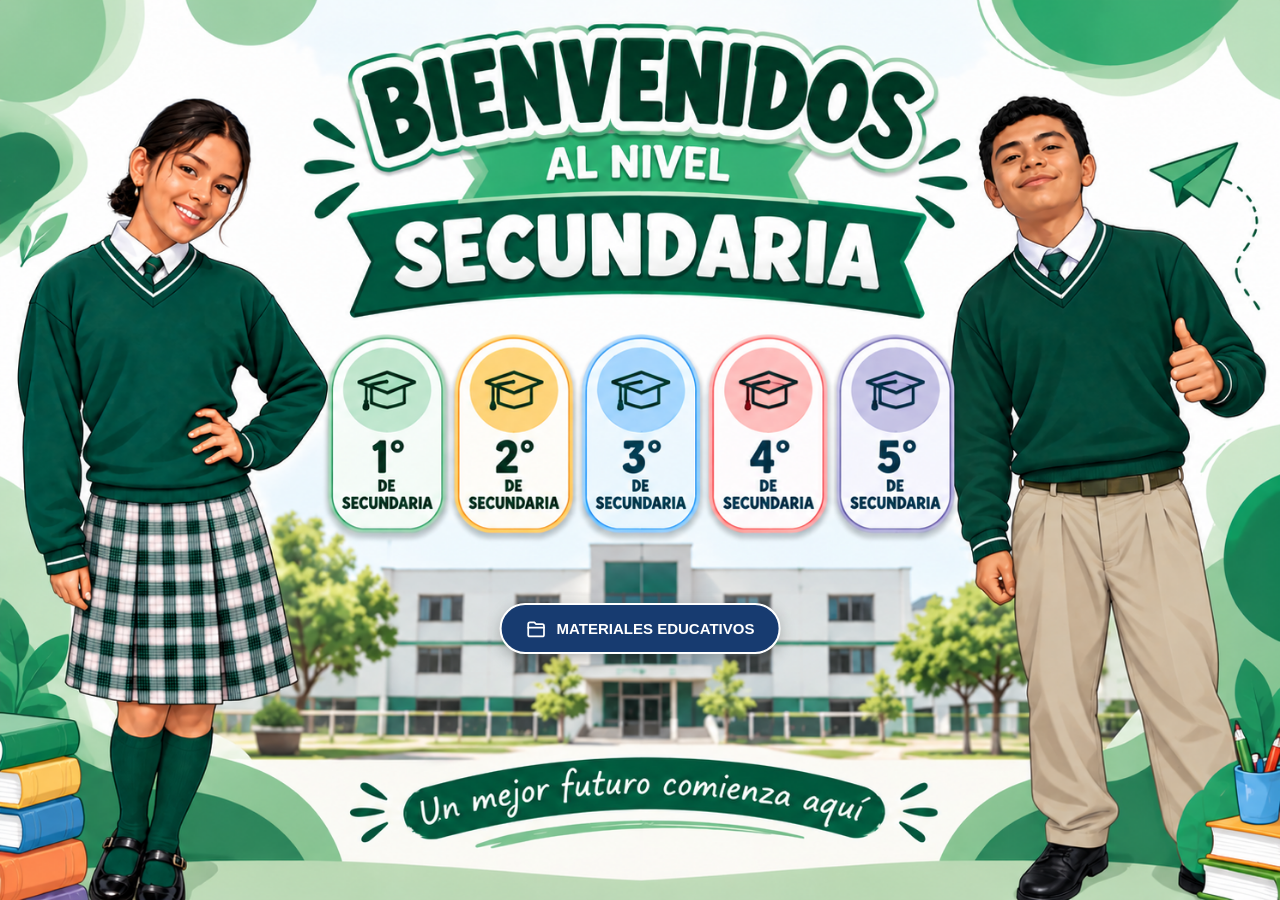
<file: secundaria.html>
<!DOCTYPE html>
<html lang="es">
<head>
<meta charset="UTF-8">
<meta name="viewport" content="width=device-width, initial-scale=1.0">
<title>Nivel Secundaria - José María Eguren</title>

<style>
*{
  margin:0;
  padding:0;
  box-sizing:border-box;
}

html,body{
  width:100%;
  height:100%;
  overflow:hidden;
  background:#e9f5ec;
  font-family:Arial,sans-serif;
}

/* PORTADA ORIGINAL */
.portada{
  position:relative;
  width:100vw;
  height:100vh;
  overflow:hidden;
  background:#fff;
}

.portada img{
  position:absolute;
  inset:0;
  width:100%;
  height:100%;
  object-fit:fill;
  display:block;
  user-select:none;
  -webkit-user-drag:none;
}

/* ENLACES ORIGINALES DE LOS GRADOS */
.grado{
  position:absolute;
  z-index:5;
  display:block;
  background:transparent;
  border:0;
  border-radius:18px;
  cursor:pointer;
}

.grado-1{
  left:25.8%;
  top:37.2%;
  width:8.7%;
  height:21.8%;
}

.grado-2{
  left:35.4%;
  top:37.2%;
  width:8.7%;
  height:21.8%;
}

.grado-3{
  left:46.0%;
  top:37.2%;
  width:8.7%;
  height:21.8%;
}

.grado-4{
  left:55.6%;
  top:37.2%;
  width:8.7%;
  height:21.8%;
}

.grado-5{
  left:66%;
  top:37.2%;
  width:8%;
  height:21.8%;
}

.grado:hover,
.grado:focus-visible{
  background:rgba(255,255,255,.10);
  box-shadow:0 0 0 4px rgba(13,104,60,.40);
}

/* NUEVO BOTÓN DE MATERIALES */
.boton-materiales{
  position:absolute;
  z-index:10;

  /* Debajo de los grados, sobre la puerta */
  left:50%;
  top:67%;
  transform:translateX(-50%);

  display:flex;
  align-items:center;
  justify-content:center;
  gap:10px;

  padding:13px 24px;
  min-width:235px;

  background:#173b70;
  color:#fff;

  border:2px solid #ffffff;
  border-radius:30px;

  box-shadow:0 5px 15px rgba(0,0,0,.25);

  font-size:15px;
  font-weight:bold;
  text-decoration:none;
  white-space:nowrap;

  transition:background .2s,box-shadow .2s;
}

.boton-materiales:hover,
.boton-materiales:focus-visible{
  background:#2463a8;
  box-shadow:0 7px 18px rgba(0,0,0,.35);
  outline:2px solid #ffffff;
  outline-offset:2px;
}

.boton-materiales svg{
  width:21px;
  height:21px;
  flex-shrink:0;
}

/* ADAPTACIÓN A CELULARES */
@media(max-width:700px){

  .grado{
    border-radius:8px;
  }

  .grado:hover,
  .grado:focus-visible{
    box-shadow:0 0 0 2px rgba(13,104,60,.45);
  }

  .boton-materiales{
    top:65%;
    min-width:0;
    padding:9px 12px;
    font-size:10px;
    gap:5px;
    border-width:1px;
  }

  .boton-materiales svg{
    width:15px;
    height:15px;
  }
}
</style>
</head>

<body>

<main class="portada">

  <!-- IMAGEN ORIGINAL SIN MODIFICACIONES -->
  <img
    src="portada-secundaria.png"
    alt="Bienvenidos al nivel secundaria"
  >

  <!-- LOS CINCO GRADOS CONSERVAN SUS PÁGINAS -->

  <a
    class="grado grado-1"
    href="primero.html"
    aria-label="Ir a Primero de Secundaria"
    title="1.º de Secundaria">
  </a>

  <a
    class="grado grado-2"
    href="segundo.html"
    aria-label="Ir a Segundo de Secundaria"
    title="2.º de Secundaria">
  </a>

  <a
    class="grado grado-3"
    href="tercero.html"
    aria-label="Ir a Tercero de Secundaria"
    title="3.º de Secundaria">
  </a>

  <a
    class="grado grado-4"
    href="cuarto.html"
    aria-label="Ir a Cuarto de Secundaria"
    title="4.º de Secundaria">
  </a>

  <a
    class="grado grado-5"
    href="https://forms.gle/nEkpAiRbyTmJ18pBA"
    aria-label="Ir a Quinto de Secundaria"
    title="5.º de Secundaria">
  </a>

  <!-- BOTÓN INDEPENDIENTE DE MATERIALES -->

  <a
    class="boton-materiales"
    href="materiales.html"
    aria-label="Acceder a materiales educativos">

    <svg
      viewBox="0 0 24 24"
      fill="none"
      stroke="currentColor"
      stroke-width="2"
      stroke-linecap="round"
      stroke-linejoin="round"
      aria-hidden="true">

      <path d="M3 7a2 2 0 0 1 2-2h5l2 2h7a2 2 0 0 1 2 2v10a2 2 0 0 1-2 2H5a2 2 0 0 1-2-2z"/>
      <path d="M3 11h18"/>
    </svg>

    MATERIALES EDUCATIVOS

  </a>

</main>

</body>
</html>
</file>
